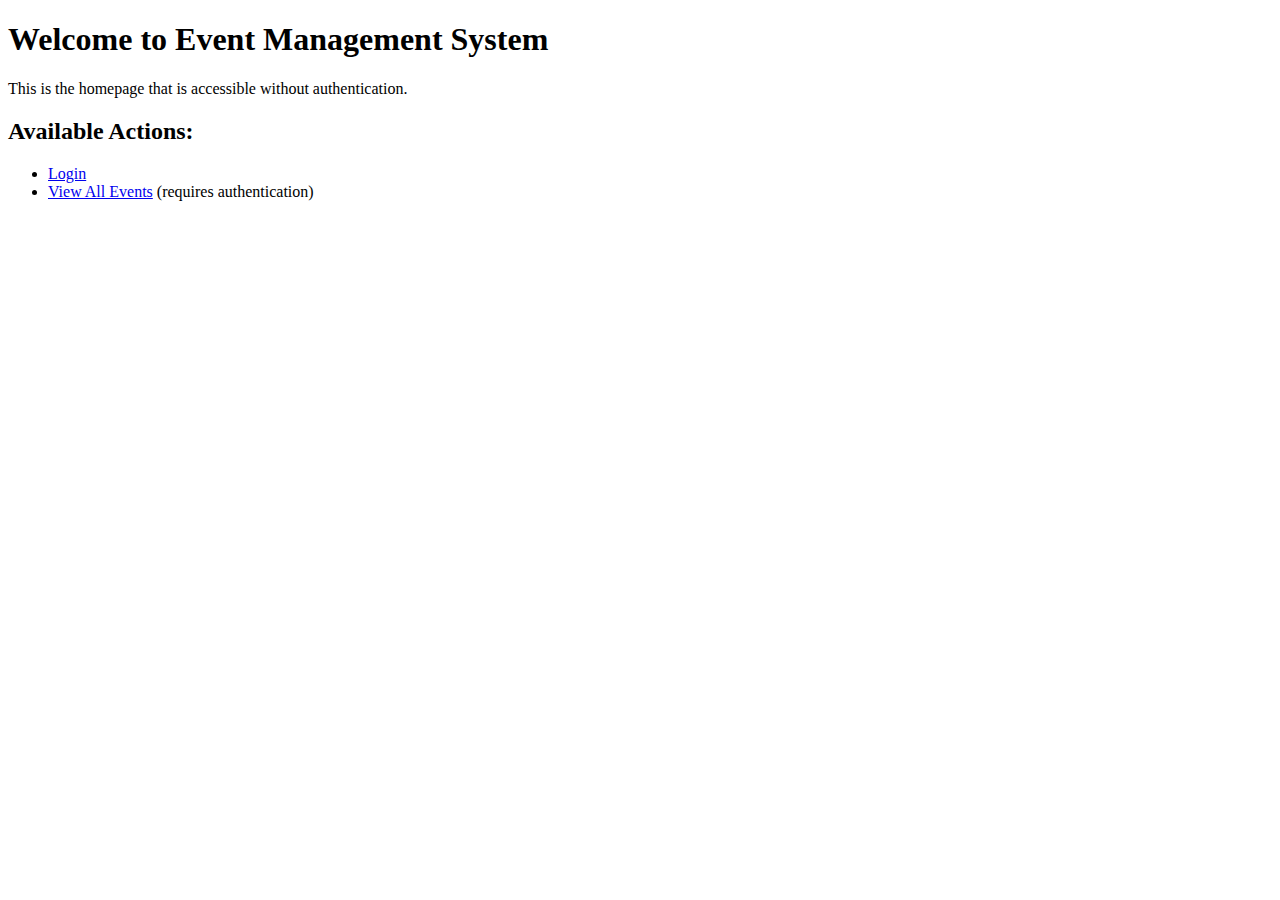
<file: src/main/resources/templates/home.html>
<!DOCTYPE html>
<html xmlns:th="http://www.thymeleaf.org">
<head>
    <title>Event Management System</title>
    <meta charset="UTF-8">
    <meta name="viewport" content="width=device-width, initial-scale=1.0">
</head>
<body>
    <h1>Welcome to Event Management System</h1>
    <p>This is the homepage that is accessible without authentication.</p>
    
    <div>
        <h2>Available Actions:</h2>
        <ul>
            <li><a href="/api/auth/login">Login</a></li>
            <li><a href="/api/events/all">View All Events</a> (requires authentication)</li>
        </ul>
    </div>
</body>
</html>
</file>
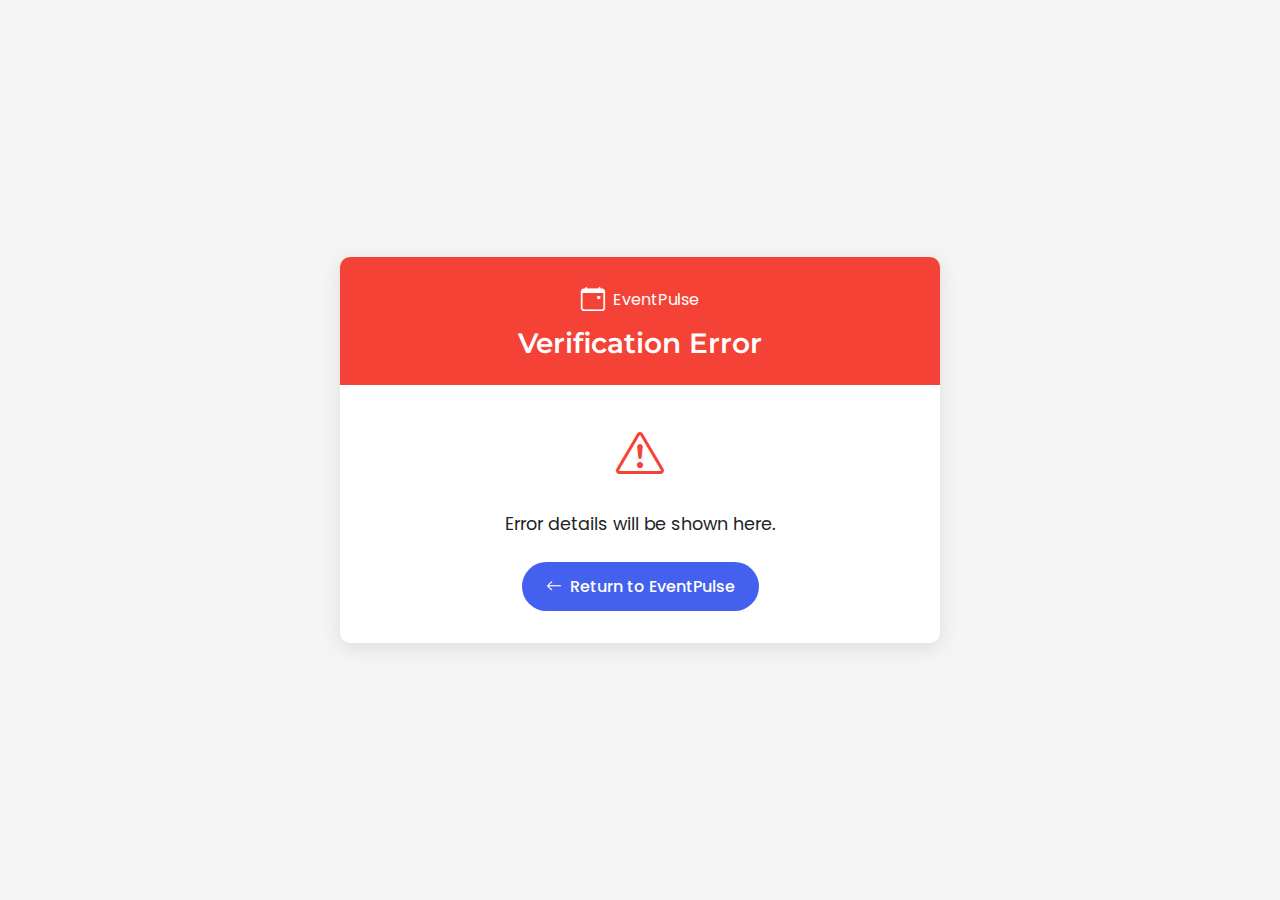
<file: src/main/resources/templates/verification-error.html>
<!DOCTYPE html>
<html xmlns:th="http://www.thymeleaf.org">
<head>
    <title>Verification Error</title>
    <meta charset="UTF-8">
    <meta name="viewport" content="width=device-width, initial-scale=1.0">
    <!-- Bootstrap CSS -->
    <link href="https://cdn.jsdelivr.net/npm/bootstrap@5.3.0/dist/css/bootstrap.min.css" rel="stylesheet">
    <!-- Bootstrap Icons -->
    <link rel="stylesheet" href="https://cdn.jsdelivr.net/npm/bootstrap-icons@1.10.0/font/bootstrap-icons.css">
    <!-- Google Fonts -->
    <link rel="preconnect" href="https://fonts.googleapis.com">
    <link rel="preconnect" href="https://fonts.gstatic.com" crossorigin>
    <link href="https://fonts.googleapis.com/css2?family=Poppins:wght@300;400;500;600;700&family=Montserrat:wght@400;500;600;700&display=swap" rel="stylesheet">
    <style>
        body {
            font-family: 'Poppins', sans-serif;
            line-height: 1.6;
            margin: 0;
            padding: 0;
            background-color: #f5f5f5;
            min-height: 100vh;
            display: flex;
            flex-direction: column;
            justify-content: center;
            align-items: center;
        }
        
        h1, h2, h3, h4, h5, h6 {
            font-family: 'Montserrat', sans-serif;
            font-weight: 600;
        }
        
        .error-container {
            width: 100%;
            max-width: 600px;
            margin: 2rem auto;
        }
        
        .error-card {
            background: white;
            border-radius: 10px;
            box-shadow: 0 5px 20px rgba(0,0,0,0.1);
            overflow: hidden;
        }
        
        .error-header {
            background-color: #f44336;
            color: white;
            padding: 1.5rem;
            text-align: center;
        }
        
        .error-header h1 {
            margin: 0;
            font-size: 1.75rem;
        }
        
        .error-body {
            padding: 2rem;
            text-align: center;
        }
        
        .error-icon {
            font-size: 3rem;
            color: #f44336;
            margin-bottom: 1rem;
        }
        
        .error-message {
            font-size: 1.1rem;
            margin-bottom: 1.5rem;
        }
        
        .back-button {
            display: inline-block;
            background-color: #4361ee;
            color: white;
            padding: 0.75rem 1.5rem;
            text-decoration: none;
            border-radius: 50px;
            font-weight: 500;
            transition: background-color 0.3s;
        }
        
        .back-button:hover {
            background-color: #3a56d4;
            color: white;
        }
        
        .logo {
            display: flex;
            align-items: center;
            justify-content: center;
            margin-bottom: 0.5rem;
        }
        
        .logo-icon {
            font-size: 1.5rem;
            margin-right: 0.5rem;
        }
    </style>
</head>
<body>
    <div class="error-container">
        <div class="error-card">
            <div class="error-header">
                <div class="logo">
                    <i class="bi bi-calendar-event logo-icon"></i>
                    <span>EventPulse</span>
                </div>
                <h1>Verification Error</h1>
            </div>
            <div class="error-body">
                <div class="error-icon">
                    <i class="bi bi-exclamation-triangle"></i>
                </div>
                <div class="error-message" th:text="${error}">Error details will be shown here.</div>
                <a href="/" class="back-button">
                    <i class="bi bi-arrow-left me-1"></i> Return to EventPulse
                </a>
            </div>
        </div>
    </div>

    <!-- Bootstrap JS Bundle with Popper -->
    <script src="https://cdn.jsdelivr.net/npm/bootstrap@5.3.0/dist/js/bootstrap.bundle.min.js"></script>
</body>
</html>
</file>
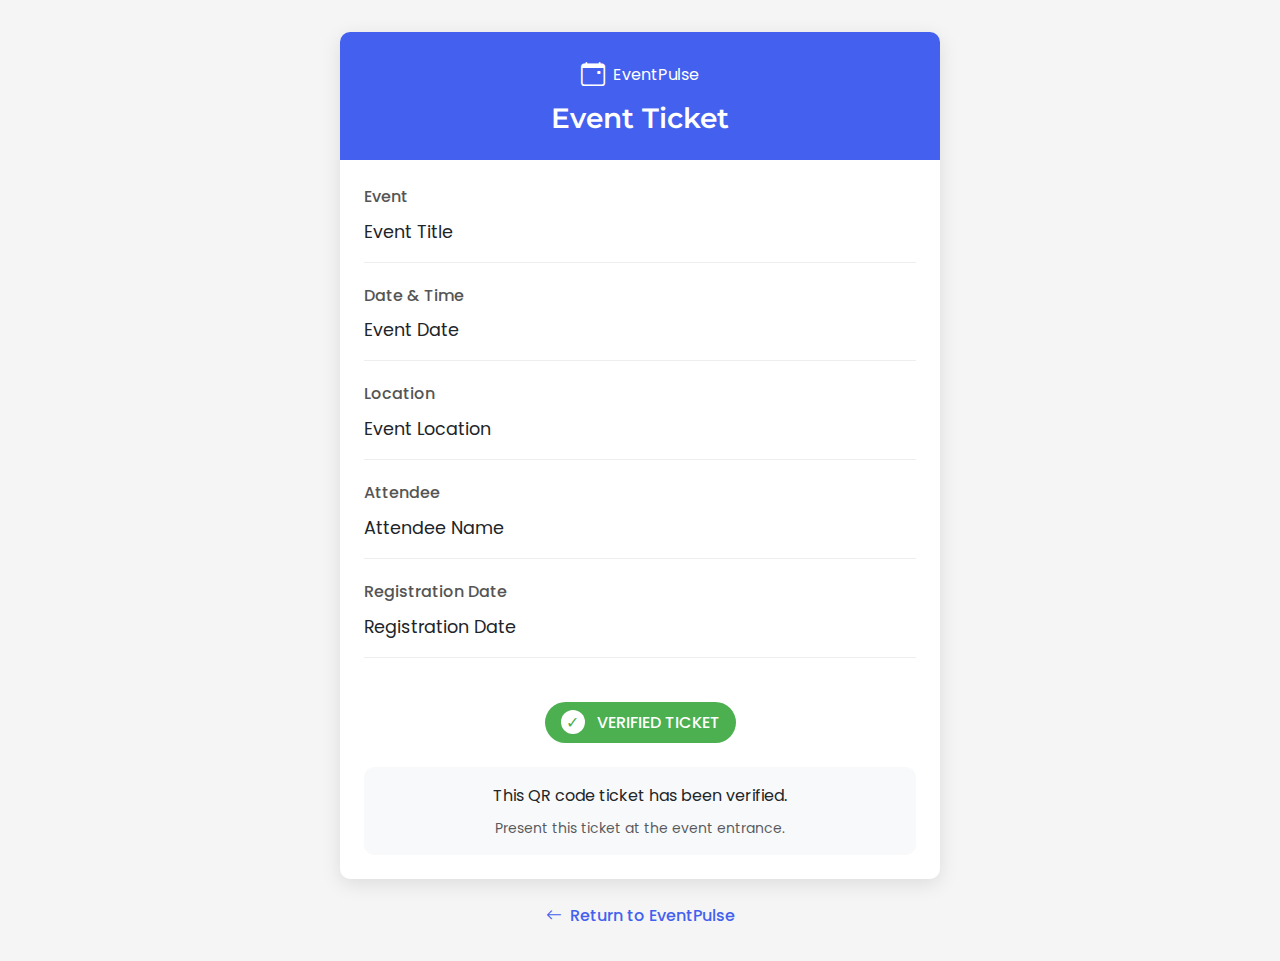
<file: src/main/resources/templates/verification.html>
<!DOCTYPE html>
<html xmlns:th="http://www.thymeleaf.org">
<head>
    <title>Event Ticket Verification</title>
    <meta charset="UTF-8">
    <meta name="viewport" content="width=device-width, initial-scale=1.0">
    <!-- Bootstrap CSS -->
    <link href="https://cdn.jsdelivr.net/npm/bootstrap@5.3.0/dist/css/bootstrap.min.css" rel="stylesheet">
    <!-- Bootstrap Icons -->
    <link rel="stylesheet" href="https://cdn.jsdelivr.net/npm/bootstrap-icons@1.10.0/font/bootstrap-icons.css">
    <!-- Google Fonts -->
    <link rel="preconnect" href="https://fonts.googleapis.com">
    <link rel="preconnect" href="https://fonts.gstatic.com" crossorigin>
    <link href="https://fonts.googleapis.com/css2?family=Poppins:wght@300;400;500;600;700&family=Montserrat:wght@400;500;600;700&display=swap" rel="stylesheet">
    <style>
        body {
            font-family: 'Poppins', sans-serif;
            line-height: 1.6;
            margin: 0;
            padding: 0;
            background-color: #f5f5f5;
            min-height: 100vh;
            display: flex;
            flex-direction: column;
            justify-content: center;
            align-items: center;
        }
        
        h1, h2, h3, h4, h5, h6 {
            font-family: 'Montserrat', sans-serif;
            font-weight: 600;
        }
        
        .ticket-container {
            width: 100%;
            max-width: 600px;
            margin: 2rem auto;
        }
        
        .ticket {
            background: white;
            border-radius: 10px;
            box-shadow: 0 5px 20px rgba(0,0,0,0.1);
            overflow: hidden;
        }
        
        .ticket-header {
            background-color: #4361ee;
            color: white;
            padding: 1.5rem;
            text-align: center;
        }
        
        .ticket-header h1 {
            margin: 0;
            font-size: 1.75rem;
        }
        
        .ticket-body {
            padding: 1.5rem;
        }
        
        .ticket-field {
            margin-bottom: 1.25rem;
            border-bottom: 1px solid #eee;
            padding-bottom: 1rem;
        }
        
        .ticket-field:last-child {
            border-bottom: none;
        }
        
        .ticket-label {
            font-weight: 500;
            display: block;
            margin-bottom: 0.5rem;
            color: #555;
        }
        
        .ticket-value {
            font-size: 1.1rem;
        }
        
        .verified-badge {
            display: inline-block;
            background-color: #4CAF50;
            color: white;
            padding: 0.5rem 1rem;
            border-radius: 50px;
            margin-top: 1.5rem;
            font-weight: 500;
        }
        
        .verified-icon {
            background-color: white;
            color: #4CAF50;
            border-radius: 50%;
            width: 24px;
            height: 24px;
            display: inline-flex;
            align-items: center;
            justify-content: center;
            margin-right: 0.5rem;
        }
        
        .logo {
            display: flex;
            align-items: center;
            justify-content: center;
            margin-bottom: 0.5rem;
        }
        
        .logo-icon {
            font-size: 1.5rem;
            margin-right: 0.5rem;
        }
        
        .return-link {
            display: inline-block;
            margin-top: 1.5rem;
            color: #4361ee;
            text-decoration: none;
            font-weight: 500;
        }
        
        .return-link:hover {
            text-decoration: underline;
        }
        
        .qr-highlight {
            padding: 1rem;
            background-color: #f8f9fa;
            border-radius: 10px;
            margin-top: 1.5rem;
        }
        
        @media print {
            body {
                background-color: white;
                padding: 0;
            }
            
            .ticket {
                box-shadow: none;
            }
            
            .return-link {
                display: none;
            }
        }
    </style>
</head>
<body>
    <div class="ticket-container">
        <div class="ticket">
            <div class="ticket-header">
                <div class="logo">
                    <i class="bi bi-calendar-event logo-icon"></i>
                    <span>EventPulse</span>
                </div>
                <h1>Event Ticket</h1>
            </div>
            <div class="ticket-body">
                <div class="ticket-field">
                    <span class="ticket-label">Event</span>
                    <div class="ticket-value" th:text="${eventTitle}">Event Title</div>
                </div>
                <div class="ticket-field">
                    <span class="ticket-label">Date & Time</span>
                    <div class="ticket-value" th:text="${eventDate}">Event Date</div>
                </div>
                <div class="ticket-field">
                    <span class="ticket-label">Location</span>
                    <div class="ticket-value" th:text="${eventLocation}">Event Location</div>
                </div>
                <div class="ticket-field">
                    <span class="ticket-label">Attendee</span>
                    <div class="ticket-value" th:text="${attendeeName}">Attendee Name</div>
                </div>
                <div class="ticket-field">
                    <span class="ticket-label">Registration Date</span>
                    <div class="ticket-value" th:text="${registrationDate}">Registration Date</div>
                </div>
                
                <div th:if="${verified}" class="text-center">
                    <div class="verified-badge">
                        <span class="verified-icon">✓</span>
                        VERIFIED TICKET
                    </div>
                    
                    <div class="qr-highlight mt-4 text-center">
                        <p class="mb-2">This QR code ticket has been verified.</p>
                        <p class="mb-0 small text-muted">Present this ticket at the event entrance.</p>
                    </div>
                </div>
            </div>
        </div>
        
        <div class="text-center">
            <a href="/" class="return-link">
                <i class="bi bi-arrow-left me-1"></i> Return to EventPulse
            </a>
        </div>
    </div>

    <!-- Bootstrap JS Bundle with Popper -->
    <script src="https://cdn.jsdelivr.net/npm/bootstrap@5.3.0/dist/js/bootstrap.bundle.min.js"></script>
</body>
</html>
</file>
